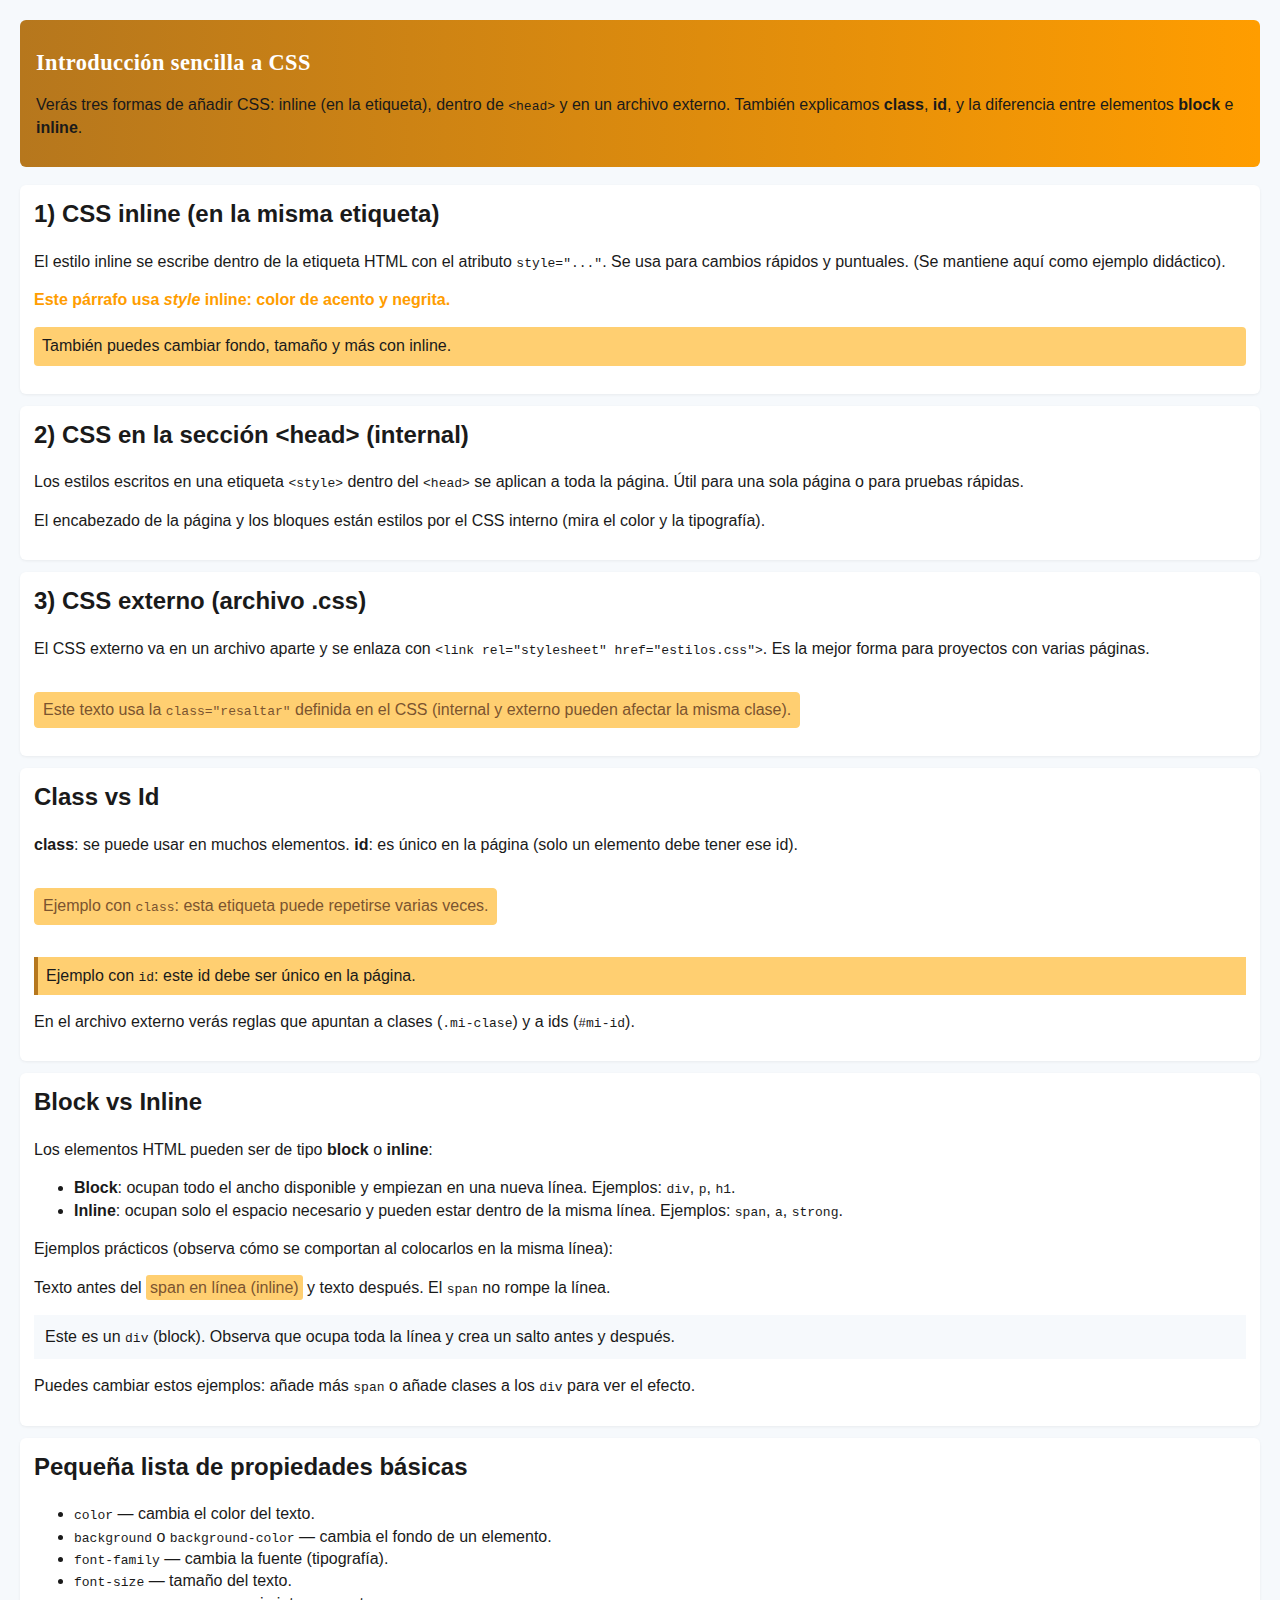
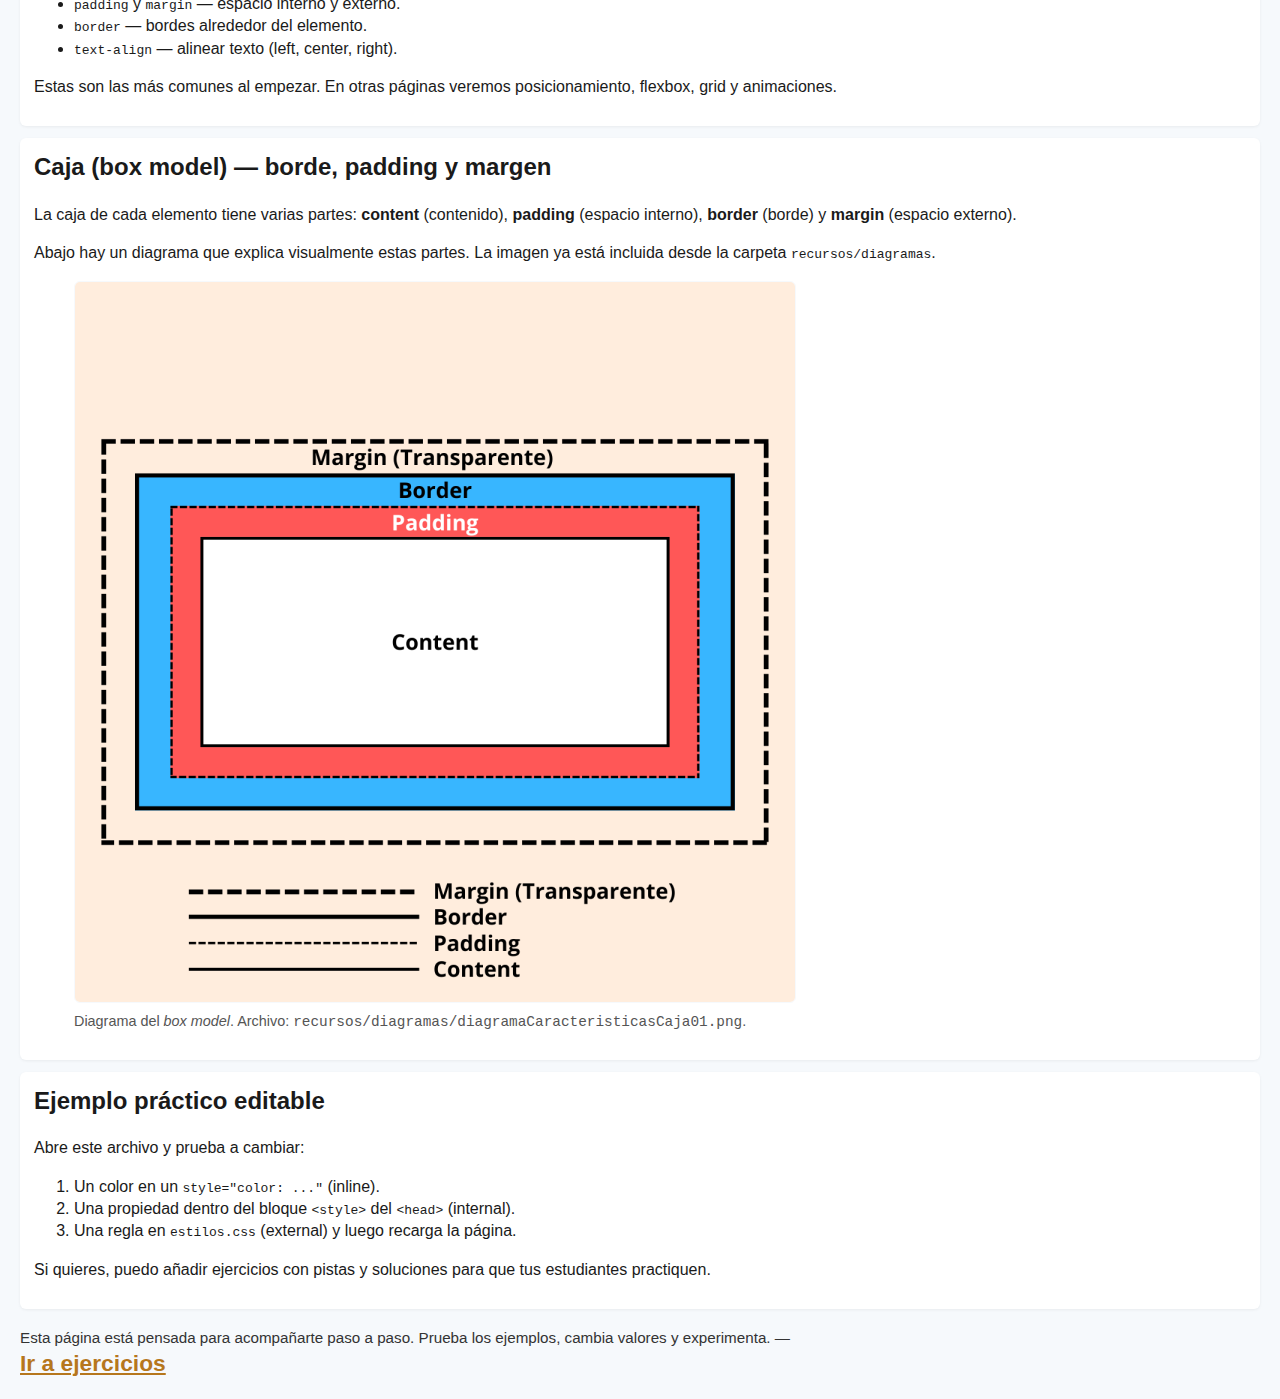
<file: index.html>
<!doctype html>
<html lang="es">

<head>
    <meta charset="utf-8">
    <meta name="viewport" content="width=device-width,initial-scale=1">
    <link rel="icon" href="./recursos/iconos/contenido-del-sitio-web.png" type="image/x-icon" />
    <title>Introducción a CSS — Inline, Head y Externo</title>
    <!-- Estilo interno: se escribe dentro del head -->
    <style>
        /* Estilos internos (ejemplo de internal CSS) */
        body {
            font-family: Arial, Helvetica, sans-serif;
            line-height: 1.4;
            margin: 20px;
            background: var(--page-bg);
            color: var(--text-color);
        }

        header {
            /* usa los colores de la paleta */
            background: linear-gradient(90deg, var(--c2), var(--c3));
            color: white;
            padding: 12px 16px;
            border-radius: 6px;
            margin-bottom: 18px;
        }

        section {
            background: white;
            padding: 12px 14px;
            border-radius: 6px;
            box-shadow: 0 1px 3px rgba(0, 0, 0, 0.06);
            margin-bottom: 12px;
        }

        h2 {
            margin-top: 0;
        }

        /* clase que puede repetirse */
        .resaltar {
            /* fondo claro de la paleta y texto con el color oscuro principal */
            background: var(--c4);
            color: var(--c1);
            padding: 6px 8px;
            border-radius: 4px;
            display: inline-block;
        }

        /* id: único por página */
        #titulo-principal {
            font-family: 'Georgia', serif;
            font-size: 1.4rem;
            letter-spacing: 0.4px;
        }
    </style>
    <!-- Enlace al archivo CSS externo -->
    <link rel="stylesheet" href="estilos.css">
</head>

<body>
    <!-- Header: usa --c2 (izquierda) y --c3 (derecha) en un gradiente.
        Uso recomendado:
        - Títulos / texto principal: usar --c1 sobre fondos claros.
        - Elementos destacados (badges, resaltar): fondo --c4 y texto --c1.
        - Para cambiar la paleta sustituir los valores en :root más arriba.
    -->
    <header>
        <h1 id="titulo-principal">Introducción sencilla a CSS</h1>
        <p>Verás tres formas de añadir CSS: inline (en la etiqueta), dentro de <code>&lt;head&gt;</code> y en un archivo
            externo. También explicamos <strong>class</strong>, <strong>id</strong>, y la diferencia entre elementos
            <strong>block</strong> e <strong>inline</strong>.
        </p>
    </header>

    <section>
        <h2>1) CSS inline (en la misma etiqueta)</h2>
        <p>El estilo inline se escribe dentro de la etiqueta HTML con el atributo <code>style="..."</code>. Se usa para
            cambios rápidos y puntuales. (Se mantiene aquí como ejemplo didáctico).</p>
        <p style="color: var(--accent); font-weight: bold;">Este párrafo usa <em>style</em> inline: color de acento y
            negrita.</p>
        <p style="background:var(--soft-bg); padding:8px; border-radius:4px;">También puedes cambiar fondo, tamaño y más
            con
            inline.</p>
    </section>

    <section>
        <h2>2) CSS en la sección &lt;head&gt; (internal)</h2>
        <p>Los estilos escritos en una etiqueta <code>&lt;style&gt;</code> dentro del <code>&lt;head&gt;</code> se
            aplican a toda la página. Útil para una sola página o para pruebas rápidas.</p>
        <p>El encabezado de la página y los bloques están estilos por el CSS interno (mira el color y la tipografía).
        </p>
    </section>

    <section>
        <h2>3) CSS externo (archivo .css)</h2>
        <p>El CSS externo va en un archivo aparte y se enlaza con
            <code>&lt;link rel="stylesheet" href="estilos.css"&gt;</code>. Es la mejor forma para proyectos con varias
            páginas.
        </p>
        <p class="resaltar">Este texto usa la <code>class="resaltar"</code> definida en el CSS (internal y externo
            pueden
            afectar la misma clase).</p>
    </section>

    <section>
        <h2>Class vs Id</h2>
        <p><strong>class</strong>: se puede usar en muchos elementos. <strong>id</strong>: es único en la página (solo
            un
            elemento debe tener ese id).</p>
        <p class="resaltar">Ejemplo con <code>class</code>: esta etiqueta puede repetirse varias veces.</p>
        <p id="unico-ejemplo">Ejemplo con <code>id</code>: este id debe ser único en la página.</p>
        <p>En el archivo externo verás reglas que apuntan a clases (<code>.mi-clase</code>) y a ids
            (<code>#mi-id</code>).
        </p>
    </section>

    <section>
        <h2>Block vs Inline</h2>
        <p>Los elementos HTML pueden ser de tipo <strong>block</strong> o <strong>inline</strong>:</p>
        <ul>
            <li><strong>Block</strong>: ocupan todo el ancho disponible y empiezan en una nueva línea. Ejemplos:
                <code>div</code>, <code>p</code>, <code>h1</code>.
            </li>
            <li><strong>Inline</strong>: ocupan solo el espacio necesario y pueden estar dentro de la misma línea.
                Ejemplos: <code>span</code>, <code>a</code>, <code>strong</code>.</li>
        </ul>

        <p>Ejemplos prácticos (observa cómo se comportan al colocarlos en la misma línea):</p>
        <!-- Ejemplo inline: uso de style inline como ejemplo didáctico -->
        <p>
            Texto antes del <span
                style="background:var(--soft-bg); color:var(--c1); padding:4px; border-radius:3px;">span en
                línea (inline)</span> y texto después. El <code>span</code> no rompe la línea.
        </p>

        <!-- Ejemplo block: div ocupa todo el ancho -->
        <div class="box-block">Este es un <code>div</code> (block). Observa que ocupa toda la línea y crea un salto
            antes y después.</div>

        <p>Puedes cambiar estos ejemplos: añade más <code>span</code> o añade clases a los <code>div</code> para ver el
            efecto.</p>
    </section>

    <section>
        <h2>Pequeña lista de propiedades básicas</h2>
        <ul>
            <li><code>color</code> — cambia el color del texto.</li>
            <li><code>background</code> o <code>background-color</code> — cambia el fondo de un elemento.</li>
            <li><code>font-family</code> — cambia la fuente (tipografía).</li>
            <li><code>font-size</code> — tamaño del texto.</li>
            <li><code>padding</code> y <code>margin</code> — espacio interno y externo.</li>
            <li><code>border</code> — bordes alrededor del elemento.</li>
            <li><code>text-align</code> — alinear texto (left, center, right).</li>
        </ul>
        <p>Estas son las más comunes al empezar. En otras páginas veremos posicionamiento, flexbox, grid y animaciones.
        </p>
    </section>

    <section>
        <h2>Caja (box model) — borde, padding y margen</h2>
        <p>La caja de cada elemento tiene varias partes: <strong>content</strong> (contenido), <strong>padding</strong>
            (espacio interno), <strong>border</strong> (borde) y <strong>margin</strong> (espacio externo).</p>
        <p>Abajo hay un diagrama que explica visualmente estas partes. La imagen ya está incluida desde la carpeta
            <code>recursos/diagramas</code>.
        </p>
        <figure>
            <img src="recursos/diagramas/diagramaCaracteristicasCaja01.png"
                alt="Diagrama características de la caja (margin/padding/border/content)" class="diagram">
            <figcaption style="font-size:0.9rem; color:var(--muted);">Diagrama del <em>box model</em>. Archivo:
                <code>recursos/diagramas/diagramaCaracteristicasCaja01.png</code>.
            </figcaption>
        </figure>
    </section>

    <section>
        <h2>Ejemplo práctico editable</h2>
        <p>Abre este archivo y prueba a cambiar:</p>
        <ol>
            <li>Un color en un <code>style="color: ..."</code> (inline).</li>
            <li>Una propiedad dentro del bloque <code>&lt;style&gt;</code> del <code>&lt;head&gt;</code> (internal).
            </li>
            <li>Una regla en <code>estilos.css</code> (external) y luego recarga la página.</li>
        </ol>
        <p>Si quieres, puedo añadir ejercicios con pistas y soluciones para que tus estudiantes practiquen.</p>
    </section>

    <footer style="margin-top:18px; font-size:0.95rem; color:var(--muted-dark);">Esta página está pensada para
        acompañarte paso a paso. Prueba los ejemplos, cambia valores y experimenta. — <h2><a href="tl03.html">Ir a
                ejercicios</a></h2>
    </footer>

</body>

</html>
</file>
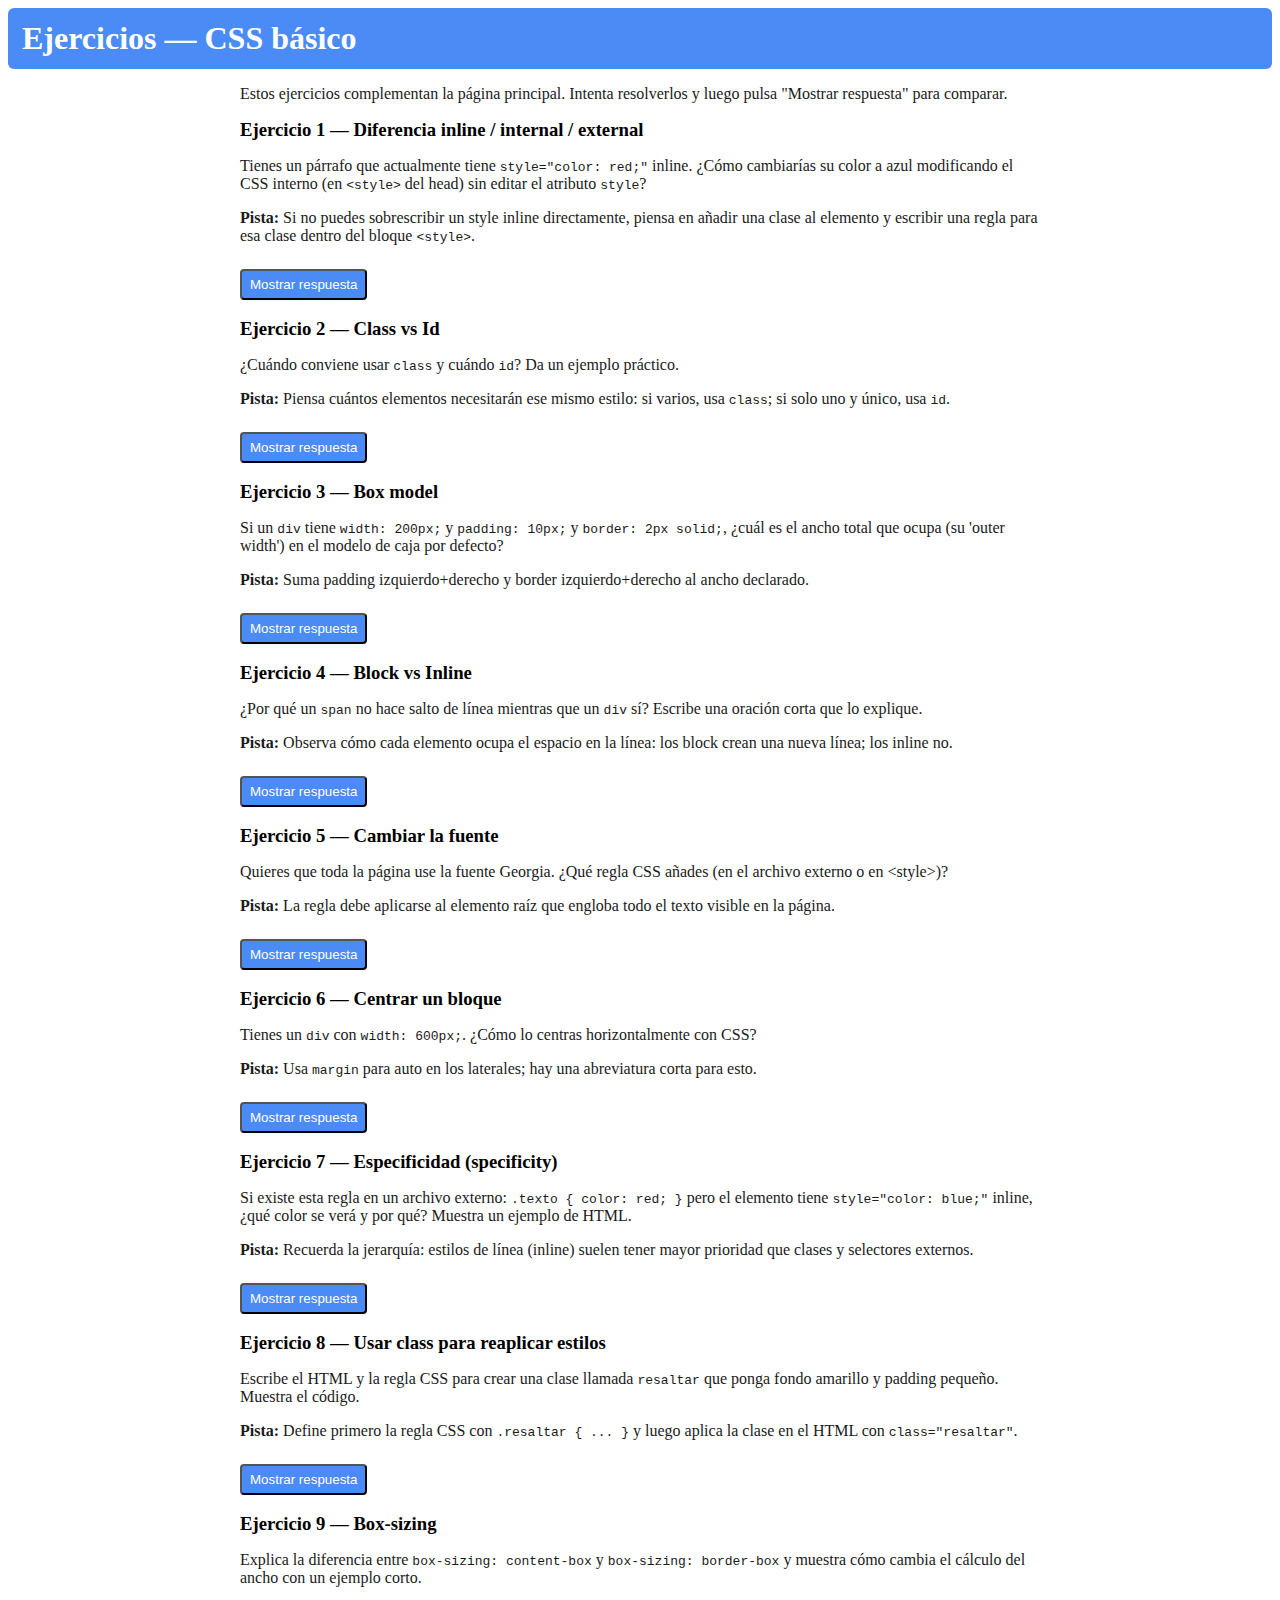
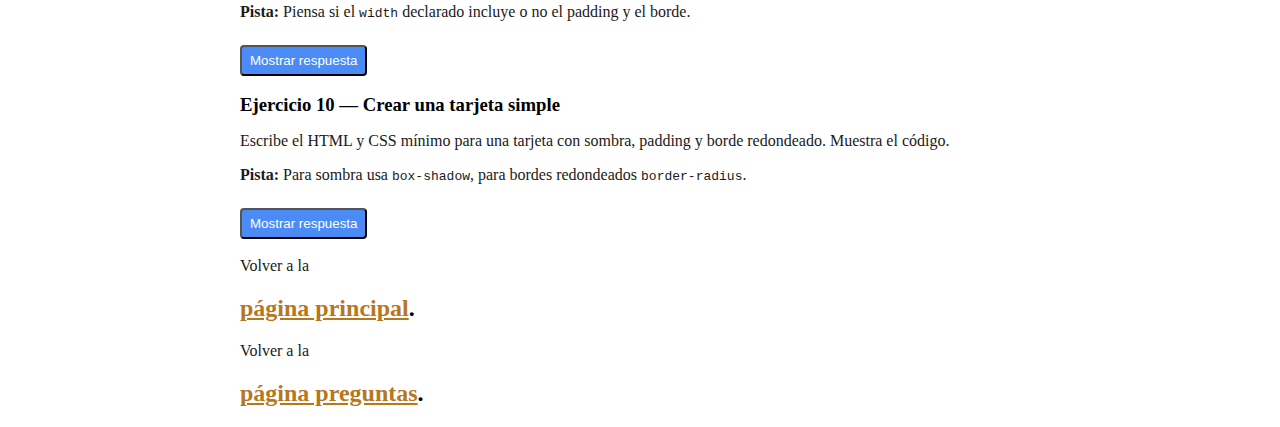
<file: tl03.html>
<!doctype html>
<html lang="es">

<head>
    <meta charset="utf-8">
    <meta name="viewport" content="width=device-width,initial-scale=1">
    <title>Ejercicios: Practica CSS básico</title>
    <link rel="stylesheet" href="estilos.css">
    <style>
        /* Pequeños estilos locales para la página de ejercicios */
        .exercise {
            margin-bottom: 18px;
        }

        .exercise h3 {
            margin: 6px 0;
        }

        .answer {
            display: none;
            background: #f8fff4;
            border: 1px solid #d7f0d0;
            padding: 10px;
            border-radius: 4px;
        }

        .btn {
            display: inline-block;
            margin-top: 8px;
            padding: 6px 8px;
            background: #4b8bf5;
            color: white;
            border-radius: 4px;
            text-decoration: none;
        }
    </style>
    <script>
        function toggleAnswer(id) {
            const el = document.getElementById(id);
            if (!el) return;
            if (el.style.display === 'none' || el.style.display === '') el.style.display = 'block'; else el.style.display = 'none';
        }
    </script>
</head>

<body>
    <header style="background:#4b8bf5;color:white;padding:12px 14px;margin-bottom:14px;border-radius:6px;">
        <h1 style="margin:0;">Ejercicios — CSS básico</h1>
    </header>

    <main style="max-width:800px;margin:0 auto;padding:0 14px;">
        <p>Estos ejercicios complementan la página principal. Intenta resolverlos y luego pulsa "Mostrar respuesta" para
            comparar.</p>

        <section class="exercise">
            <h3>Ejercicio 1 — Diferencia inline / internal / external</h3>
            <p>Tienes un párrafo que actualmente tiene <code>style="color: red;"</code> inline. ¿Cómo cambiarías su
                color a azul modificando el CSS interno (en <code>&lt;style&gt;</code> del head) sin editar el atributo
                <code>style</code>?
            </p>
            <p class="hint"><strong>Pista:</strong> Si no puedes sobrescribir un style inline directamente, piensa en
                añadir una clase al elemento y escribir una regla para esa clase dentro del bloque
                <code>&lt;style&gt;</code>.</p>
            <button class="btn" onclick="toggleAnswer('a1')">Mostrar respuesta</button>
            <div id="a1" class="answer">
                <p>Respuesta: Añade una regla que apunte al selector adecuado. Si el párrafo tiene
                    <code>class="mi-parrafo"</code>, en el <code>&lt;style&gt;</code> escribe:
                    <code>.mi-parrafo { color: blue; }</code>. Si no tiene clase, agrega una clase y aplica la regla.
                </p>
            </div>
        </section>

        <section class="exercise">
            <h3>Ejercicio 2 — Class vs Id</h3>
            <p>¿Cuándo conviene usar <code>class</code> y cuándo <code>id</code>? Da un ejemplo práctico.</p>
            <p class="hint"><strong>Pista:</strong> Piensa cuántos elementos necesitarán ese mismo estilo: si varios,
                usa <code>class</code>; si solo uno y único, usa <code>id</code>.</p>
            <button class="btn" onclick="toggleAnswer('a2')">Mostrar respuesta</button>
            <div id="a2" class="answer">
                <p>Respuesta: Usa <code>class</code> cuando quieras aplicar el mismo estilo a varios elementos (por
                    ejemplo: varios botones con la clase <code>.btn</code>), y <code>id</code> cuando el estilo es para
                    un único elemento de la página (por ejemplo: el contenedor principal <code>#main</code>).</p>
            </div>
        </section>

        <section class="exercise">
            <h3>Ejercicio 3 — Box model</h3>
            <p>Si un <code>div</code> tiene <code>width: 200px;</code> y <code>padding: 10px;</code> y
                <code>border: 2px solid;</code>, ¿cuál es el ancho total que ocupa (su 'outer width') en el modelo de
                caja por defecto?
            </p>
            <p class="hint"><strong>Pista:</strong> Suma padding izquierdo+derecho y border izquierdo+derecho al ancho
                declarado.</p>
            <button class="btn" onclick="toggleAnswer('a3')">Mostrar respuesta</button>
            <div id="a3" class="answer">
                <p>Respuesta: Ancho total = width + padding-left + padding-right + border-left + border-right = 200 + 10
                    + 10 + 2 + 2 = 224px.</p>
            </div>
        </section>

        <section class="exercise">
            <h3>Ejercicio 4 — Block vs Inline</h3>
            <p>¿Por qué un <code>span</code> no hace salto de línea mientras que un <code>div</code> sí? Escribe una
                oración corta que lo explique.</p>
            <p class="hint"><strong>Pista:</strong> Observa cómo cada elemento ocupa el espacio en la línea: los block
                crean una nueva línea; los inline no.</p>
            <button class="btn" onclick="toggleAnswer('a4')">Mostrar respuesta</button>
            <div id="a4" class="answer">
                <p>Respuesta: Porque por defecto los <code>span</code> son elementos inline que solo ocupan el espacio
                    necesario y no crean saltos; los <code>div</code> son block y ocupan la línea completa creando salto
                    antes y después.</p>
            </div>
        </section>

        <section class="exercise">
            <h3>Ejercicio 5 — Cambiar la fuente</h3>
            <p>Quieres que toda la página use la fuente Georgia. ¿Qué regla CSS añades (en el archivo externo o en
                &lt;style&gt;)?</p>
            <p class="hint"><strong>Pista:</strong> La regla debe aplicarse al elemento raíz que engloba todo el texto
                visible en la página.</p>
            <button class="btn" onclick="toggleAnswer('a5')">Mostrar respuesta</button>
            <div id="a5" class="answer">
                <p>Respuesta (CSS):</p>
                <pre><code>body {
  font-family: 'Georgia', serif;
}</code></pre>
            </div>
        </section>

        <section class="exercise">
            <h3>Ejercicio 6 — Centrar un bloque</h3>
            <p>Tienes un <code>div</code> con <code>width: 600px;</code>. ¿Cómo lo centras horizontalmente con CSS?</p>
            <p class="hint"><strong>Pista:</strong> Usa <code>margin</code> para auto en los laterales; hay una
                abreviatura corta para esto.</p>
            <button class="btn" onclick="toggleAnswer('a6')">Mostrar respuesta</button>
            <div id="a6" class="answer">
                <p>Respuesta (CSS):</p>
                <pre><code>.mi-contenedor {
  width: 600px;
  margin-left: auto;
  margin-right: auto;
  /* abreviatura: margin: 0 auto; */
}
</code></pre>
            </div>
        </section>

        <section class="exercise">
            <h3>Ejercicio 7 — Especificidad (specificity)</h3>
            <p>Si existe esta regla en un archivo externo: <code>.texto { color: red; }</code> pero el elemento tiene
                <code>style="color: blue;"</code> inline, ¿qué color se verá y por qué? Muestra un ejemplo de HTML.
            </p>
            <p class="hint"><strong>Pista:</strong> Recuerda la jerarquía: estilos de línea (inline) suelen tener mayor
                prioridad que clases y selectores externos.</p>
            <button class="btn" onclick="toggleAnswer('a7')">Mostrar respuesta</button>
            <div id="a7" class="answer">
                <p>Respuesta: se verá azul porque el estilo inline tiene mayor especificidad que una regla de clase.
                </p>
                <p>Ejemplo:</p>
                <pre><code>&lt;p class="texto" style="color: blue;"&gt;Este texto se mostrará en azul.&lt;/p&gt;
</code></pre>
            </div>
        </section>

        <section class="exercise">
            <h3>Ejercicio 8 — Usar class para reaplicar estilos</h3>
            <p>Escribe el HTML y la regla CSS para crear una clase llamada <code>resaltar</code> que ponga fondo
                amarillo y
                padding pequeño. Muestra el código.</p>
            <p class="hint"><strong>Pista:</strong> Define primero la regla CSS con <code>.resaltar { ... }</code> y
                luego aplica la clase en el HTML con <code>class="resaltar"</code>.</p>
            <button class="btn" onclick="toggleAnswer('a8')">Mostrar respuesta</button>
            <div id="a8" class="answer">
                <p>Respuesta (HTML + CSS):</p>
                <pre><code>/* CSS */
.resaltar {
  background: #fff7c2;
  padding: 6px 8px;
  border-radius: 4px;
}

<!-- HTML -->
&lt;p class="resaltar"&gt;Texto destacado con la clase resaltar.&lt;/p&gt;
</code></pre>
            </div>
        </section>

        <section class="exercise">
            <h3>Ejercicio 9 — Box-sizing</h3>
            <p>Explica la diferencia entre <code>box-sizing: content-box</code> y <code>box-sizing: border-box</code> y
                muestra cómo cambia el cálculo del ancho con un ejemplo corto.</p>
            <p class="hint"><strong>Pista:</strong> Piensa si el <code>width</code> declarado incluye o no el padding y
                el borde.</p>
            <button class="btn" onclick="toggleAnswer('a9')">Mostrar respuesta</button>
            <div id="a9" class="answer">
                <p>Respuesta: por defecto (<code>content-box</code>) el <code>width</code> solo incluye el contenido; el
                    padding y border se suman después. Con <code>border-box</code> el <code>width</code> incluye
                    padding y border.</p>
                <p>Ejemplo (si width:200px, padding:10px, border:2px):</p>
                <pre><code>/* content-box (por defecto): ancho total = 200 + 10 + 10 + 2 + 2 = 224px */

/* border-box: ancho total = 200px (incluye padding y border) */
div.content-box { box-sizing: content-box; width: 200px; padding:10px; border:2px solid #000; }
div.border-box { box-sizing: border-box; width: 200px; padding:10px; border:2px solid #000; }
</code></pre>
            </div>
        </section>

        <section class="exercise">
            <h3>Ejercicio 10 — Crear una tarjeta simple</h3>
            <p>Escribe el HTML y CSS mínimo para una tarjeta con sombra, padding y borde redondeado. Muestra el código.
            </p>
            <p class="hint"><strong>Pista:</strong> Para sombra usa <code>box-shadow</code>, para bordes redondeados
                <code>border-radius</code>.</p>
            <button class="btn" onclick="toggleAnswer('a10')">Mostrar respuesta</button>
            <div id="a10" class="answer">
                <p>Respuesta (HTML + CSS):</p>
                <pre><code>/* CSS */
.card {
  background: white;
  padding: 14px;
  border-radius: 8px;
  box-shadow: 0 2px 6px rgba(0,0,0,0.08);
  border: 1px solid #eee;
  max-width: 320px;
}

/* HTML */
&lt;div class="card"&gt;
  &lt;h3&gt;Título de la tarjeta&lt;/h3&gt;
  &lt;p&gt;Contenido breve dentro de la tarjeta.&lt;/p&gt;
&lt;/div&gt;
</code></pre>
            </div>
        </section>

        <p style="margin-top:18px;">Volver a la <h2><a href="index.html">página principal</a>.</h2></p>
        
        <p style="margin-top:18px;">Volver a la <h2><a href="tl03_auto.html">página preguntas</a>.</h2></p>
    </main>
</body>

</html>
</file>
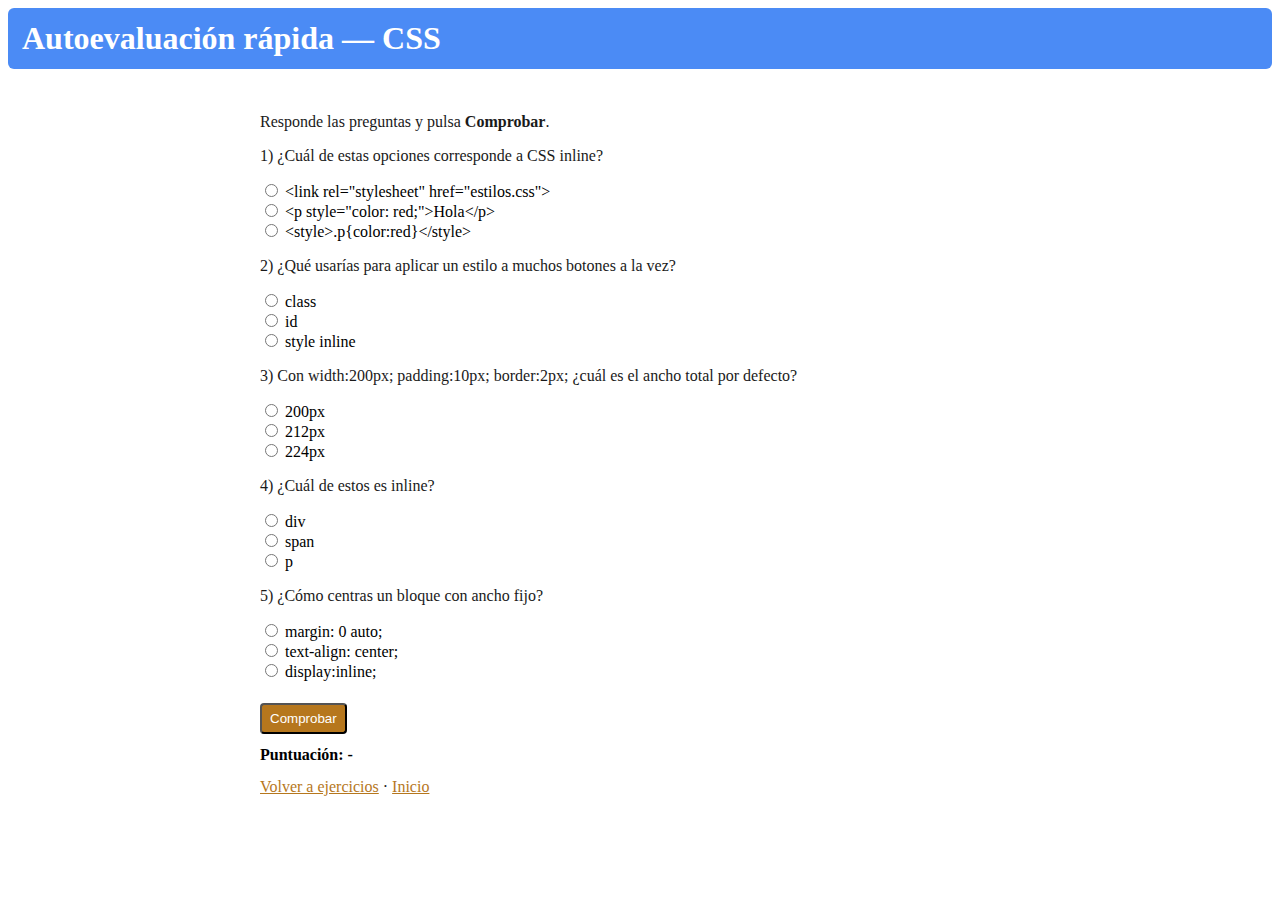
<file: tl03_auto.html>
<!doctype html>
<html lang="es">

<head>
    <meta charset="utf-8">
    <meta name="viewport" content="width=device-width,initial-scale=1">
    <title>Autocorrección — Test CSS básico</title>
    <link rel="stylesheet" href="estilos.css">
    <style>
        main {
            max-width: 760px;
            margin: 0 auto;
            padding: 14px
        }

        .question {
            margin-bottom: 14px
        }

        .result {
            margin-top: 12px;
            font-weight: bold
        }

        .correct {
            color: green
        }

        .wrong {
            color: #b3003a
        }
    </style>
    <script>
        function checkAnswers() {
            const answers = {
                q1: 'b',
                q2: 'a',
                q3: 'c',
                q4: 'b',
                q5: 'a'
            };
            let score = 0;
            for (const q in answers) {
                const correct = answers[q];
                const selected = document.querySelector(`input[name="${q}"]:checked`);
                const out = document.getElementById(q + '-out');
                if (!selected) {
                    out.innerHTML = '<span class="wrong">No respondida</span>';
                    continue;
                }
                if (selected.value === correct) { score++; out.innerHTML = '<span class="correct">Correcta</span>'; }
                else { out.innerHTML = '<span class="wrong">Incorrecta</span> — <small>Explicación: ' + explanation(q) + '</small>'; }
            }
            const total = Object.keys(answers).length;
            document.getElementById('score').innerText = score + ' / ' + total;
        }

        function explanation(q) {
            const hints = {
                q1: 'Inline va en el atributo style, internal es &lt;style&gt; y external es archivo .css',
                q2: 'Para aplicar el mismo estilo a varios elementos se usa class; id es único',
                q3: 'El box model suma padding y border al width por defecto',
                q4: 'Los inline no generan salto de línea y los block sí',
                q5: 'margin: 0 auto centra un bloque con ancho fijo'
            };
            return hints[q] || '';
        }
    </script>
</head>

<body>
    <header style="background:#4b8bf5;color:white;padding:12px 14px;margin-bottom:14px;border-radius:6px;">
        <h1 style="margin:0">Autoevaluación rápida — CSS</h1>
    </header>
    <main>
        <p>Responde las preguntas y pulsa <strong>Comprobar</strong>.</p>

        <div class="question">
            <p>1) ¿Cuál de estas opciones corresponde a CSS inline?</p>
            <label><input type="radio" name="q1" value="a"> &lt;link rel="stylesheet" href="estilos.css"&gt;</label><br>
            <label><input type="radio" name="q1" value="b"> &lt;p style="color: red;"&gt;Hola&lt;/p&gt;</label><br>
            <label><input type="radio" name="q1" value="c"> &lt;style&gt;.p{color:red}&lt;/style&gt;</label>
            <div id="q1-out"></div>
        </div>

        <div class="question">
            <p>2) ¿Qué usarías para aplicar un estilo a muchos botones a la vez?</p>
            <label><input type="radio" name="q2" value="a"> class</label><br>
            <label><input type="radio" name="q2" value="b"> id</label><br>
            <label><input type="radio" name="q2" value="c"> style inline</label>
            <div id="q2-out"></div>
        </div>

        <div class="question">
            <p>3) Con width:200px; padding:10px; border:2px; ¿cuál es el ancho total por defecto?</p>
            <label><input type="radio" name="q3" value="a"> 200px</label><br>
            <label><input type="radio" name="q3" value="b"> 212px</label><br>
            <label><input type="radio" name="q3" value="c"> 224px</label>
            <div id="q3-out"></div>
        </div>

        <div class="question">
            <p>4) ¿Cuál de estos es inline?</p>
            <label><input type="radio" name="q4" value="a"> div</label><br>
            <label><input type="radio" name="q4" value="b"> span</label><br>
            <label><input type="radio" name="q4" value="c"> p</label>
            <div id="q4-out"></div>
        </div>

        <div class="question">
            <p>5) ¿Cómo centras un bloque con ancho fijo?</p>
            <label><input type="radio" name="q5" value="a"> margin: 0 auto;</label><br>
            <label><input type="radio" name="q5" value="b"> text-align: center;</label><br>
            <label><input type="radio" name="q5" value="c"> display:inline;</label>
            <div id="q5-out"></div>
        </div>

        <button class="btn" onclick="checkAnswers()">Comprobar</button>
        <div class="result">Puntuación: <span id="score">-</span></div>
        <p style="margin-top:14px"><a href="tl03.html">Volver a ejercicios</a> · <a href="index.html">Inicio</a></p>
    </main>
</body>

</html>
</file>
<file: estilos.css>
/* estilos.css  archivo externo de ejemplo
  Este archivo acompaa a css_demo.html y muestra reglas para
  clases (.clase) e ids (#id). Esta comentado para estudiantes.
*/

/* Variables de paleta centralizadas: mover aqu para que todas las pginas
  que enlacen este archivo tengan acceso a las mismas custom properties. */
:root {
  /* Paleta editable: cambia estos valores para probar otra paleta */
  /* Roles:
    --c1 : color oscuro principal (texto destacado, ttulos sobre fondos claros)
    --c2 : color de acento / lado izquierdo del header (acento fuerte)
    --c3 : color de acento claro / lado derecho del header (acento brillante)
    --c4 : color suave / fondo de elementos resaltados (cards, badges)
  */
  --c1: #7b542f;
  /* color 1 (oscuro) */
  --c2: #b6771d;
  /* color 2 (acento) */
  --c3: #ff9d00;
  /* color 3 (acento claro) */
  --c4: #ffcf71;
  /* color 4 (suave) */
  /* variables semnticas (fciles de usar en lugar de hex) */
  --accent: var(--c3);
  --soft-bg: var(--c4);
  --muted: #555;
  --muted-dark: #333;
  --page-bg: #f6f9fc;
  --text-color: #1a1a1a;
}

/* Regla para etiquetas: afecta a todos los prrafos */
p {
  color: var(--text-color); /* color del texto */
}

/* Clase: se usa con class="resaltar" o cualquier otro nombre */
.resaltar {
  background: var(--soft-bg); /* fondo suave */
  border: 1px solid var(--c4);
  color: var(--c1);
}

/* Otra clase de ejemplo para cambiar la fuente */
.fancy {
  font-family: "Courier New", Courier, monospace;
  font-size: 0.95rem;
}

/* Id: debe ser único en la página */
#unico-ejemplo {
  padding: 8px;
  border-left: 4px solid var(--c2);
  background: var(--soft-bg);
}

/* Estilos de ejemplo para mostrar block vs inline */
.box-block {
  background: var(--page-bg);
  border: 1px solid var(--page-bg);
  padding: 10px;
  margin: 8px 0;
}

.example-inline {
  display: inline-block; /* se usa a veces para poder aplicar padding/margin y seguir en línea */
  background: var(--soft-bg);
  padding: 4px 6px;
  border-radius: 4px;
  border: 1px solid var(--c4);
}

/* Estilos para el diagrama del box model */
.diagram {
  max-width: 100%;
  height: auto;
  border: 1px solid var(--page-bg);
  border-radius: 6px;
  display: block;
  margin: 8px 0;
}

/* Estilos comunes para la página de ejercicios */
.answer {
  display: none;
  background: var(--soft-bg);
  border: 1px solid var(--soft-bg);
  padding: 10px;
  border-radius: 4px;
}
.btn {
  display: inline-block;
  margin-top: 8px;
  padding: 6px 8px;
  background: var(--c2);
  color: white;
  border-radius: 4px;
  text-decoration: none;
}

/* Puedes cambiar estos valores: color, background, font-size y ver el efecto */

/* Clase para mostrar hvordan centrar texto */
.centrado {
  text-align: center;
}

/* Enlaces: usar la paleta en lugar del azul por defecto del navegador. 
   Excluimos los enlaces que ya usan la clase .btn para no sobrescribir botones. */
a:not(.btn) {
  color: var(--c2);
  text-decoration: underline;
}

a:not(.btn):visited {
  color: var(--c1);
}

a:not(.btn):hover,
a:not(.btn):focus {
  color: var(--c3);
  text-decoration: none;
  outline: 3px solid var(--c3);
  outline-offset: 2px;
}

/* Fin del archivo */
</file>
